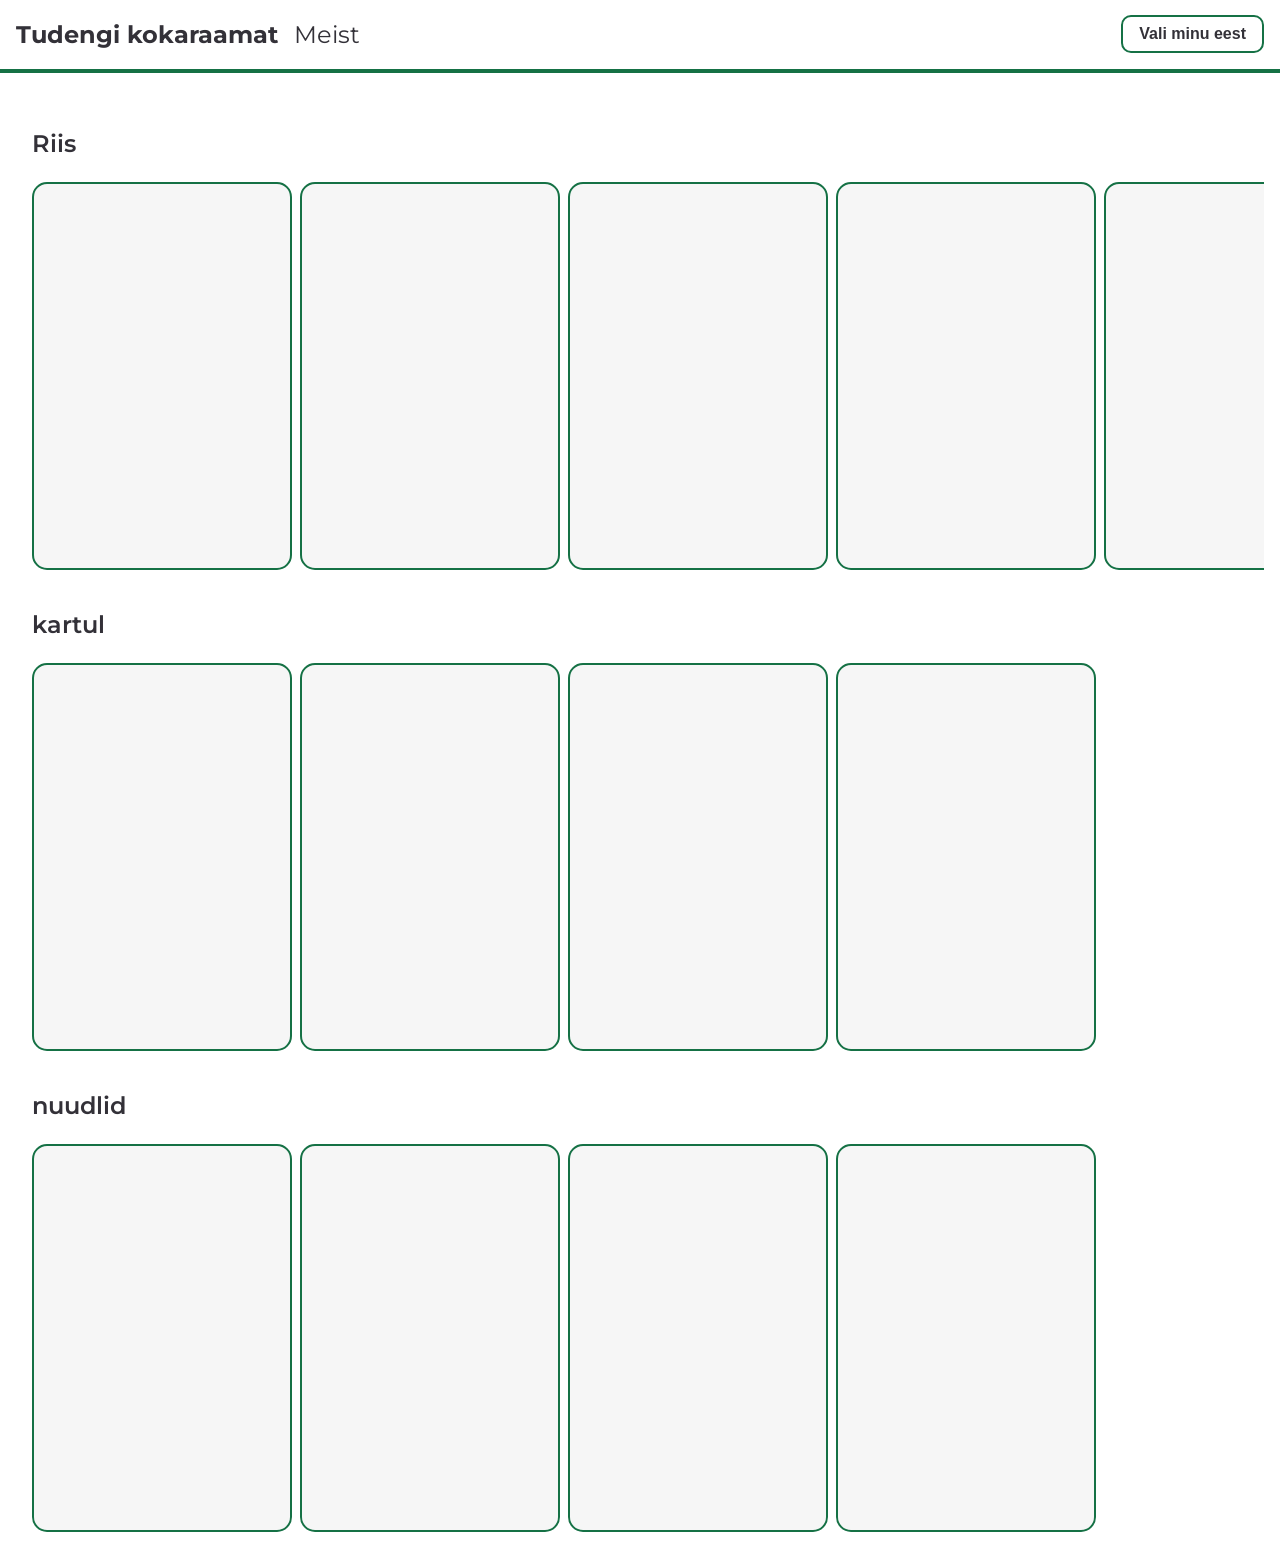
<file: index.html>
<!doctype html>
<html lang="en">
  <head>
    <meta charset="UTF-8" />
    <meta name="viewport" content="width=device-width, initial-scale=1.0" />
    <link rel="stylesheet" href="style/style.css" />
    <title>Document</title>
  </head>
  <body>
    <nav>
      <h1>Tudengi kokaraamat</h1>
      <a class="about">Meist</a>
      <button class="random">Vali minu eest</button>
    </nav>
    <section>
      <div class="container">
        <div class="filter"></div>
        <div class="category-container">
          <div class="category">
            <h3>Riis</h3>
            <div class="category-list">
              <div class="category-item"></div>
              <div class="category-item"></div>
              <div class="category-item"></div>
              <div class="category-item"></div>
              <div class="category-item"></div>
              <div class="category-item"></div>
              <div class="category-item"></div>
              <div class="category-item"></div>
              <div class="category-item"></div>
              <div class="category-item"></div>
              <div class="category-item"></div>
              <div class="category-item"></div>
            </div>
          </div>
          <div class="category">
            <h3>kartul</h3>
            <div class="category-list">
              <div class="category-item"></div>
              <div class="category-item"></div>
              <div class="category-item"></div>
              <div class="category-item"></div>
            </div>
          </div>
          <div class="category">
            <h3>nuudlid</h3>
            <div class="category-list">
              <div class="category-item"></div>
              <div class="category-item"></div>
              <div class="category-item"></div>
              <div class="category-item"></div>
            </div>
          </div>
        </div>
      </div>
    </section>
    <footer></footer>
  </body>
</html>
</file>
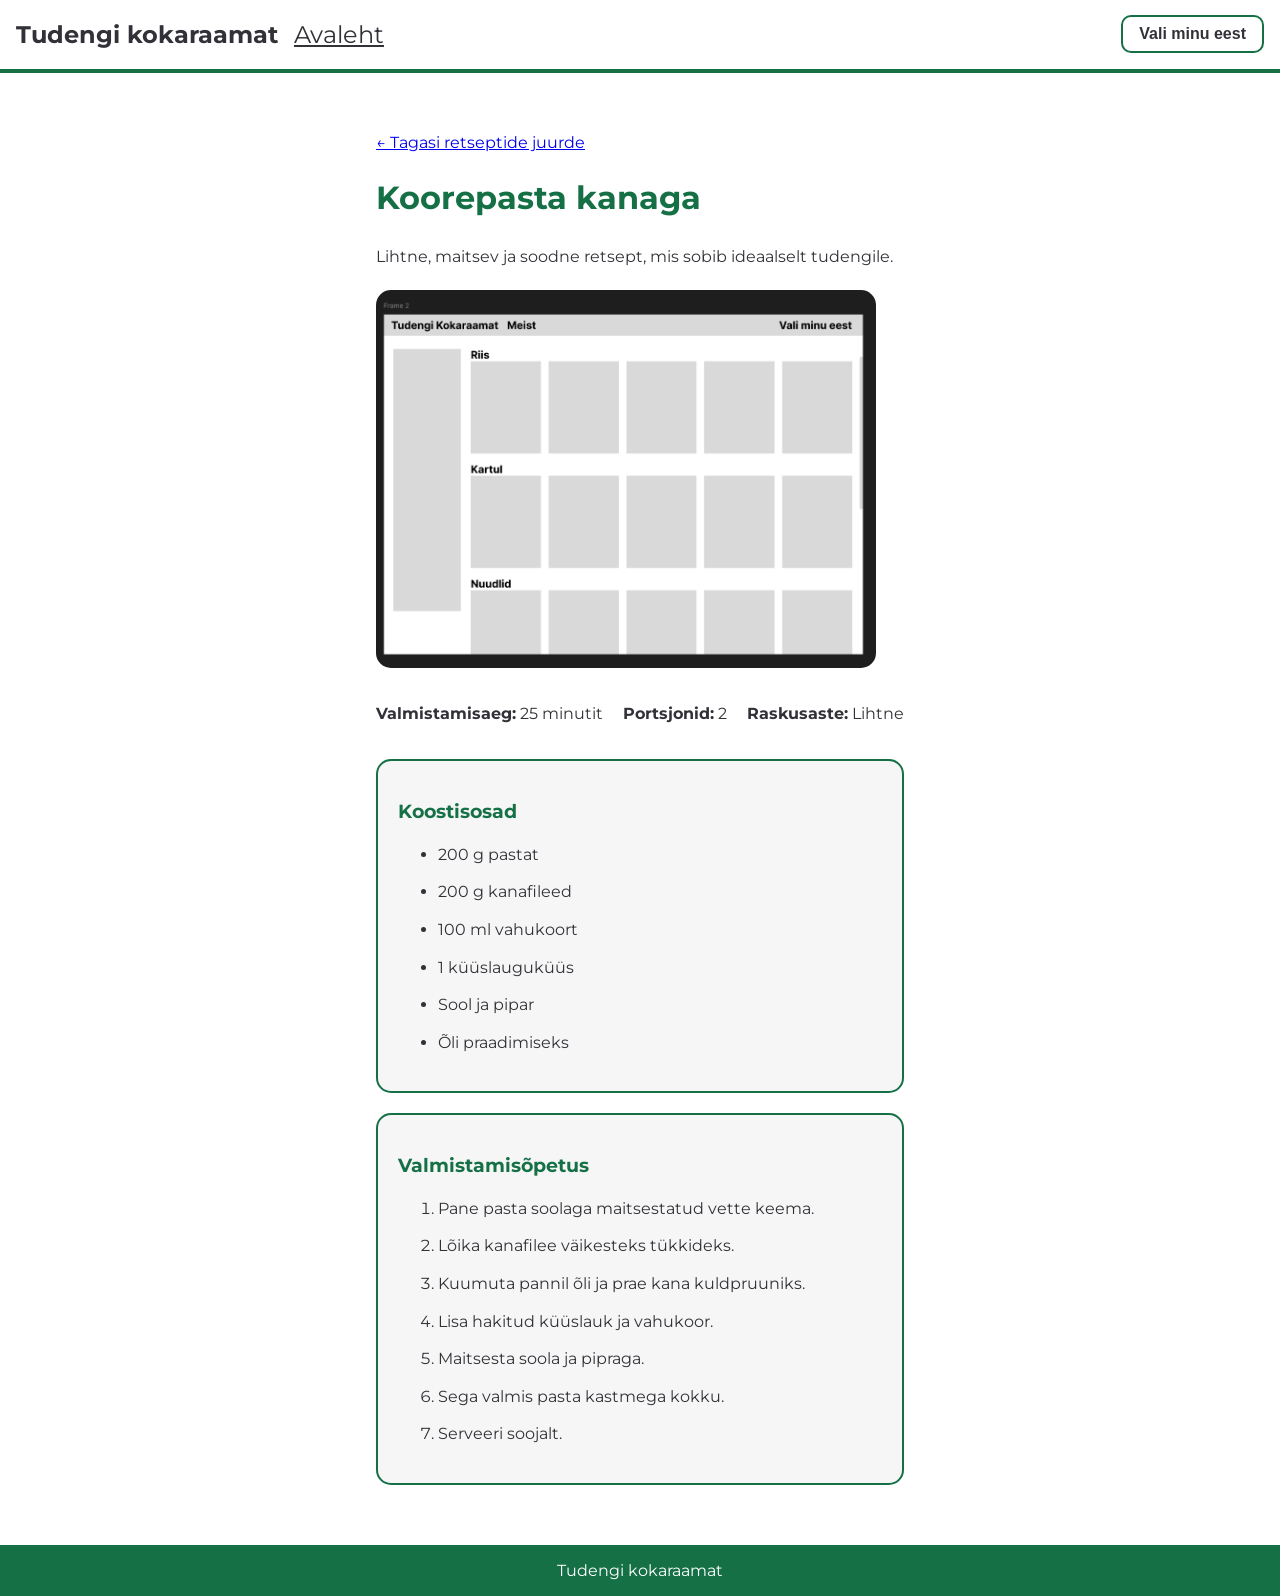
<file: detail.HTML>
<!doctype html>
<html lang="et">
  <head>
    <meta charset="UTF-8" />
    <meta name="viewport" content="width=device-width, initial-scale=1.0" />
    <link rel="stylesheet" href="style/style.css" />
    <link rel="stylesheet" href="style/detail.css" />
    <title>Retsepti detailvaade - Tudengi kokaraamat</title>
  </head>

  <body>
    <nav>
      <h1>Tudengi kokaraamat</h1>
      <a class="about" href="index.html">Avaleht</a>
      <button class="random" type="button">Vali minu eest</button>
    </nav>

    <main class="recipe-detail">
      <a href="index.html">← Tagasi retseptide juurde</a>

      <h2>Koorepasta kanaga</h2>

      <p>
        Lihtne, maitsev ja soodne retsept,
        mis sobib ideaalselt tudengile.
      </p>

      <img
        src="images/image.png"
        alt="Retsepti pilt"
        class="recipe-image"
        width="400"
      />

      <div class="recipe-info">
        <p><strong>Valmistamisaeg:</strong> 25 minutit</p>
        <p><strong>Portsjonid:</strong> 2</p>
        <p><strong>Raskusaste:</strong> Lihtne</p>
      </div>

      <section class="ingredients">
        <h3>Koostisosad</h3>

        <ul>
          <li>200 g pastat</li>
          <li>200 g kanafileed</li>
          <li>100 ml vahukoort</li>
          <li>1 küüslauguküüs</li>
          <li>Sool ja pipar</li>
          <li>Õli praadimiseks</li>
        </ul>
      </section>

      <section class="instructions">
        <h3>Valmistamisõpetus</h3>

        <ol>
          <li>Pane pasta soolaga maitsestatud vette keema.</li>
          <li>Lõika kanafilee väikesteks tükkideks.</li>
          <li>Kuumuta pannil õli ja prae kana kuldpruuniks.</li>
          <li>Lisa hakitud küüslauk ja vahukoor.</li>
          <li>Maitsesta soola ja pipraga.</li>
          <li>Sega valmis pasta kastmega kokku.</li>
          <li>Serveeri soojalt.</li>
        </ol>
      </section>
    </main>

    <footer>
      <p>Tudengi kokaraamat</p>
    </footer>
  </body>
</html>
</file>
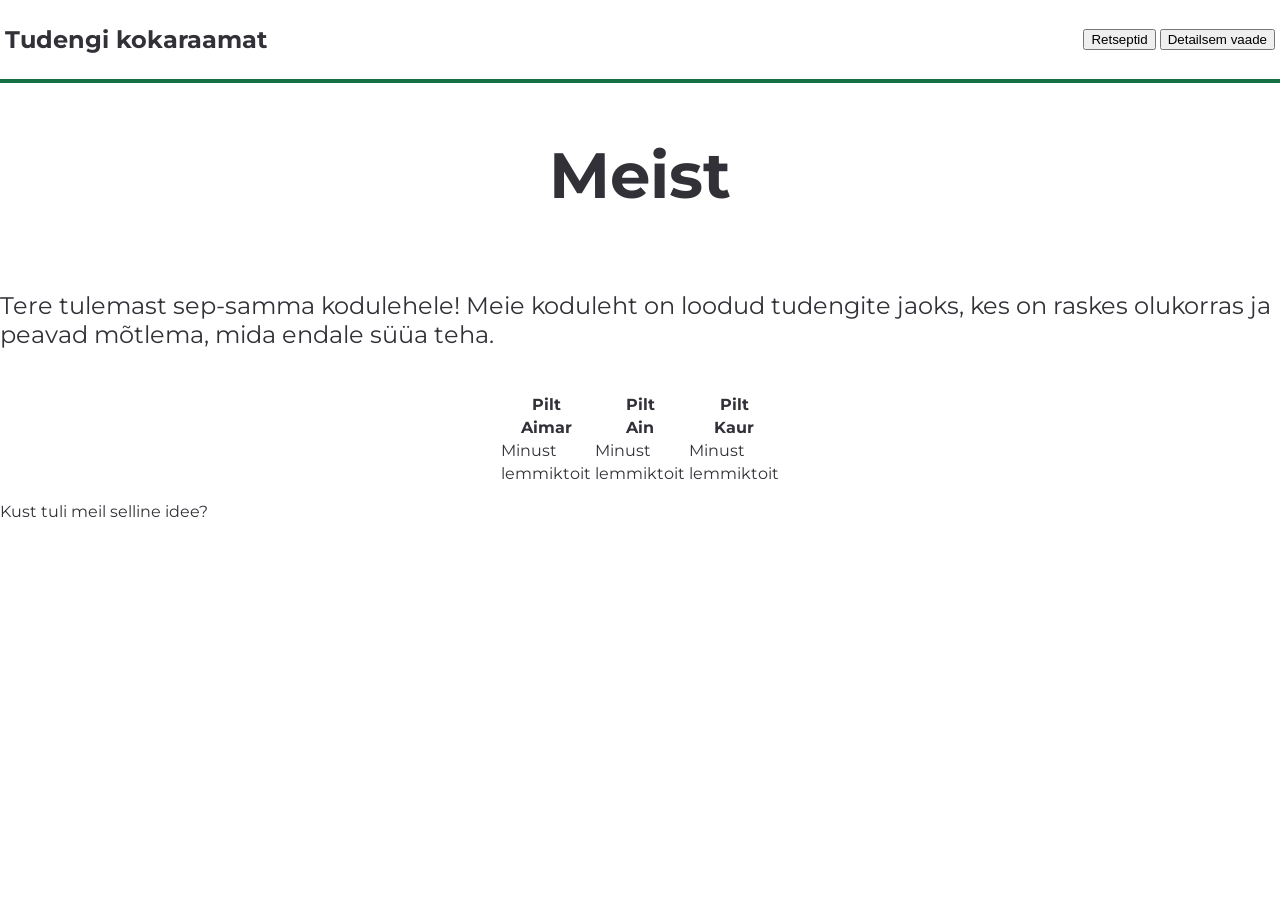
<file: koduleht.html>
<!DOCTYPE html>
<html lang="et">

<head>
    <meta charset="UTF-8">
    <title>Samma koduleht</title>
    <link rel="stylesheet" href="./style/style_koduleht.css">
</head>

<body>
    
    <nav>
        <h1>Tudengi kokaraamat</h1>
        <div>
            <button onclick="window.location.href='retseptid.html'">Retseptid</button>
            <button onclick="window.location.href='retseptid.html'">Detailsem vaade</button>
        </div>
    </nav> 
    
    <div class="pealkirjad">
        <h2>Meist</h2>
        <p class="kirjeldus">Tere tulemast sep-samma kodulehele! Meie koduleht on loodud tudengite jaoks, kes on raskes olukorras ja peavad mõtlema, mida endale süüa teha.</p>
    </div>
    <br>
    <div class="tabel">
        <table>
            <tr>
                <th>Pilt</th>
                <th>Pilt</th>
                <th>Pilt</th>
            </tr>
            <tr>
                <th>Aimar</th>
                <th>Ain</th>
                <th>Kaur</th>
            </tr>
            <tr>
                <td>Minust</td>
                <td>Minust</td>
                <td>Minust</td>
            </tr>
            <tr>
                <td>lemmiktoit</td>
                <td>lemmiktoit</td>
                <td>lemmiktoit</td>
            </tr>
        </table>
    </div>

    <p>Kust tuli meil selline idee?</p>

</body>
</html>
</file>
<file: style/style.css>
@import url("https://fonts.googleapis.com/css2?family=Montserrat:ital,wght@0,100..900;1,100..900&display=swap");

:root {
  --success: #9ebc9e;
  --failure: #ff5f5c;
  --text-main: #333138;
  --secondary: #157145;
  --white: #fff;
  --primary: #f6f6f6;
}

body {
  margin: 0;

  font-family: montserrat, sans-serif;
  font-size: 16px;
  color: var(--text-main);

  background-color: var(--white);
  min-height: 100vh;
  display: flex;
  flex-direction: column;
}

/* Navigation bar */
nav {
  display: flex;
  flex-direction: row;
  align-items: center;
  padding: 0 1rem;
  border-bottom: var(--secondary) 4px solid;
}

nav .logo {
  font-size: 2rem;
  font-weight: 600;
  color: var(--secondary);
}

nav .about {
  margin-left: 1rem;
  font-size: 1.5rem;
  font-weight: 400;
  color: var(--text-main);
}

nav .about:hover {
  color: var(--secondary);
  text-decoration: underline;
  cursor: pointer;
}

nav .random {
  margin-left: auto;
  border: 2px var(--secondary) solid;
  border-radius: 10px;
  background-color: var(--white);

  width: auto;
  padding: 0.5rem 1rem;

  font-size: 1rem;
  font-weight: 600;
  color: var(--text-main);
}
nav .random:hover {
  background-color: var(--secondary);
  color: var(--white);
}

/* Navigation bar end */

section div.container {
  display: flex;
  flex-direction: row;
  gap: 1rem;
  margin-top: 2rem;
  padding: 0 1rem;
}

/* Filter Container */
.filter-container {
  width: 16rem;
  padding: 0.5rem 0;
  min-width: 16rem;
  border-radius: 15px;
  background-color: var(--secondary);
}
.filter-category {
  display: flex;
  flex-direction: column;

  color: var(--white);
}

.filter-title {
  padding: 0.5rem;
  margin: 0 0 0.5rem 0;
  display: flex;
  font-weight: 600;
  font-size: 1.2rem;
  border-bottom: 2px var(--white) solid;
  border-top: 2px var(--white) solid;
}
.filter-title:first-child {
  border-top: none;
}

.filter-item {
  display: flex;
  flex-direction: row;
  align-items: center;
  gap: 0.5rem;
  padding: 0.25rem;
}

.filter-item p {
  margin: 0;
  font-size: 1rem;
}

.arrow {
  margin-left: auto;
  font-size: 1rem;
}

/* Filter Container end */

/* Category Container */
.category-container {
  overflow: hidden;
}

.category h3 {
  font-size: 1.5rem;
  font-weight: 600;
}

.category-list {
  display: flex;
  flex-direction: row;
  flex-grow: 0;
  gap: 0.5rem;
  overflow-x: scroll;
  padding: 0 0 1rem 0;
}

/* Category Item Card */
.category-item {
  height: 24rem;
  max-height: 24rem;
  width: 16rem;
  max-width: 16rem;
  min-width: 16rem;

  border-radius: 15px;
  border: 2px var(--secondary) solid;
  background-color: var(--primary);
  overflow: hidden;
}

.image-placeholder {
  width: 100%;
  height: 50%;
  border-radius: 15px 15px 0 0;
  background-color: var(--secondary);
}

.recepie-title {
  font-weight: 600;
  font-size: 1.2rem;
  padding: 0 0.5rem;
}

.recepie-description {
  margin: 0;
  padding: 0 0.5rem 0.5rem 0.5rem;
  font-size: 1rem;

  overflow: clip;
}
/* Category Item Card end */
/* Category Container end */

/* Footer */
footer {
  display: flex;
  flex-direction: column;
  justify-content: center;
  align-items: center;
  margin-top: auto;

  width: 100%;
  background-color: var(--secondary);
  color: var(--white);
}
footer .team-members {
  display: flex;
  flex-direction: row;
  gap: 1rem;
}
</file>
<file: style/detail.css>
/* Retsepti detailvaate kujundus */

.recipe-detail {
  max-width: 900px;
  margin: 40px auto;
  padding: 20px;
}

.recipe-detail h2 {
  color: var(--secondary);
  font-size: 32px;
}

.recipe-detail > p {
  line-height: 1.6;
}

.recipe-image {
  display: block;
  width: 100%;
  max-width: 500px;
  height: auto;
  border-radius: 15px;
  margin: 20px 0;
}

.recipe-info {
  display: flex;
  flex-wrap: wrap;
  gap: 20px;
  margin: 20px 0;
}

.ingredients,
.instructions {
  background-color: var(--primary);
  padding: 20px;
  margin-top: 20px;
  border-radius: 15px;
  border: 2px solid var(--secondary);
}

.ingredients h3,
.instructions h3 {
  color: var(--secondary);
}

.ingredients li,
.instructions li {
  margin-bottom: 12px;
  line-height: 1.6;
}

@media (max-width: 600px) {
  .recipe-detail {
    margin: 20px auto;
    padding: 15px;
  }

  .recipe-detail h2 {
    font-size: 26px;
  }

  .recipe-info {
    flex-direction: column;
    gap: 0;
  }
}
</file>
<file: style/style_koduleht.css>
@import url("https://fonts.googleapis.com/css2?family=Montserrat:ital,wght@0,100..900;1,100..900&display=swap");

:root {
  --success: #9ebc9e;
  --failure: #ff5f5c;
  --text-main: #333138;
  --secondary: #157145;
  --white: #fff;
  --primary: #f6f6f6;
}

body {
  margin: 0px;

  font-family: montserrat, sans-serif;
  font-size: 16px;
  color: var(--text-main);

  background-color: var(--white);
}

nav {
    background-color: var(--white);
    padding: 5px;
    display: flex;
    justify-content: space-between;
    align-items: center;
    border-bottom: var(--secondary) 4px solid;  
}

.pealkirjad {
    display: flex;
    flex-direction: column;
    align-items: center;
}

h2 {
    font-size: 64px;
}

.kirjeldus {
    font-size: 24px;
}

.tabel {
    display:flex;
    align-items: center;
    flex-direction: column;
}
</file>
